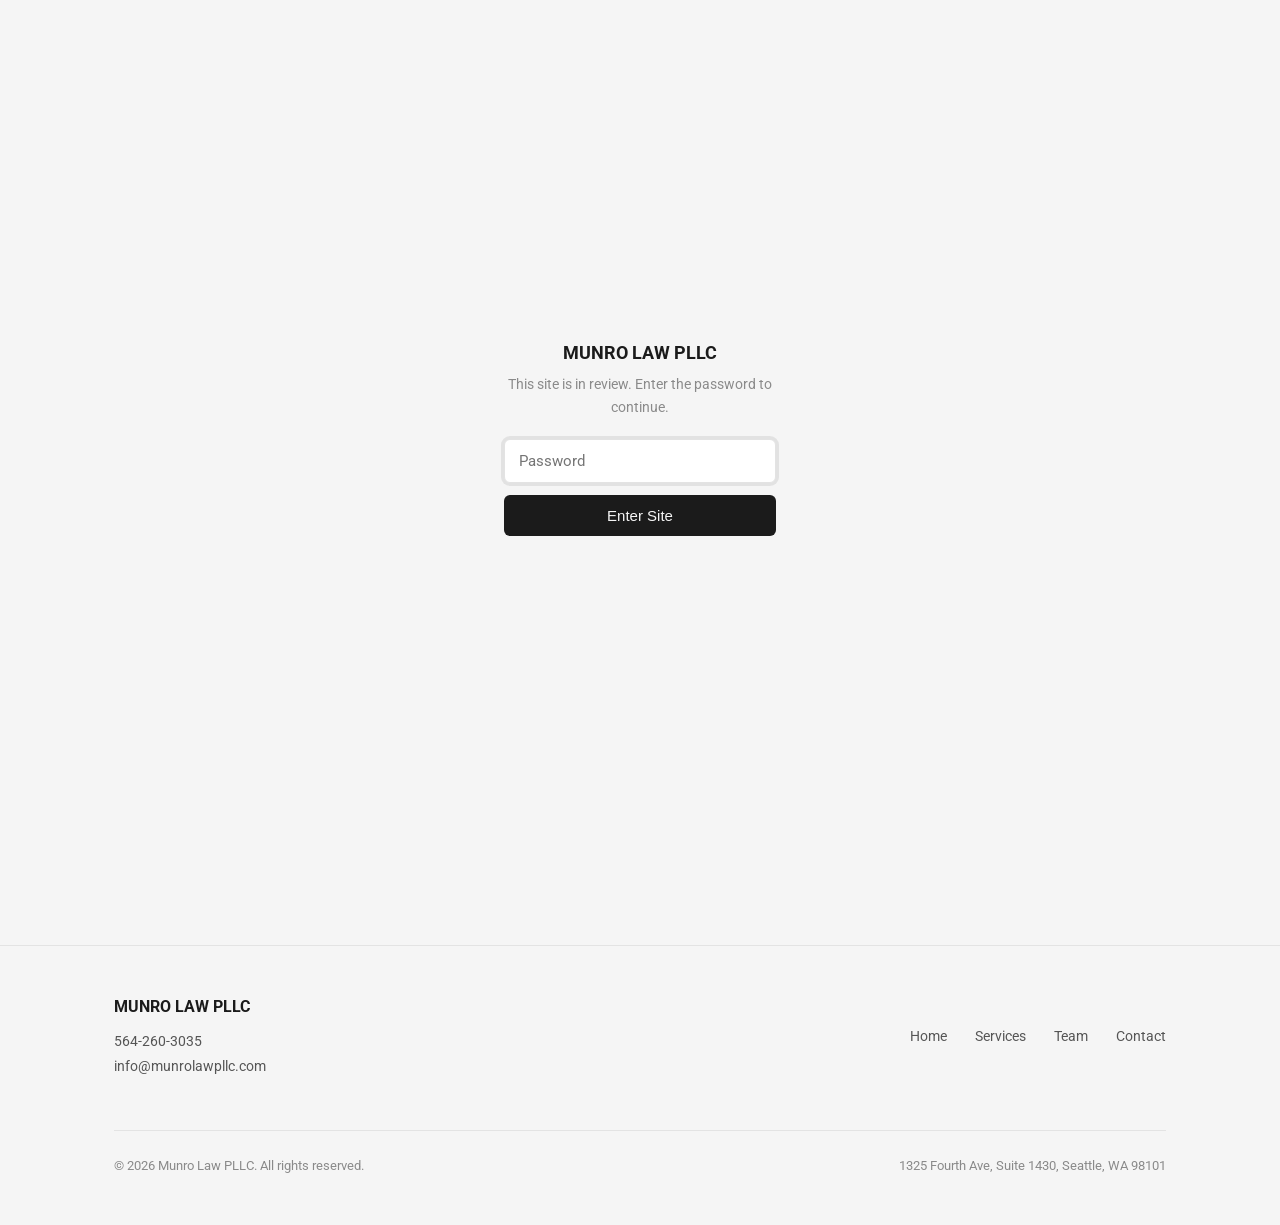
<file: andrew.html>
<!DOCTYPE html>
<html lang="en">
<head>
  <meta charset="UTF-8" />
  <meta name="viewport" content="width=device-width, initial-scale=1.0" />
  <title>Andrew | Munro Law PLLC</title>
  <link rel="preconnect" href="https://fonts.googleapis.com" />
  <link rel="preconnect" href="https://fonts.gstatic.com" crossorigin />
  <link href="https://fonts.googleapis.com/css2?family=Roboto:wght@300;400;500;600;700&display=swap" rel="stylesheet" />
  <link rel="stylesheet" href="styles.css" />
  <script src="gate.js"></script>
</head>
<body>

  <header class="site-header">
    <div class="wrap">
      <a class="wordmark" href="index.html">MUNRO LAW PLLC</a>
      <button class="nav-toggle" aria-label="Menu">&#9776;</button>
      <nav class="nav">
        <a href="index.html">Home</a>
        <a href="services.html">Services</a>
        <a href="team.html" class="active">Team</a>
        <a href="contact.html" class="btn solid">Contact</a>
      </nav>
    </div>
  </header>

  <section class="page-head">
    <div class="wrap">
      <h1>Andrew [Last Name]</h1>
      <p class="lede">Associate Attorney</p>
    </div>
  </section>

  <div class="wrap">
    <div class="profile">
      <div>
        <div class="photo"><span class="initials">A</span></div>
      </div>
      <div>
        <h2>About</h2>
        <div class="placeholder">Placeholder &mdash; bio, education, and experience to come from the Word doc.</div>
        <p>[About paragraph]</p>

        <h2>Education</h2>
        <ul>
          <li>[Law school, J.D.]</li>
          <li>[Undergraduate degree]</li>
        </ul>

        <h2>Bar Admissions</h2>
        <ul>
          <li>[Bar admissions]</li>
        </ul>

        <h2>Connect</h2>
        <p><a class="text-link" href="#">LinkedIn</a></p>
        <p class="confidential">To get in touch, please use our <a href="contact.html" style="text-decoration:underline;">contact page</a>.</p>
      </div>
    </div>
  </div>

  <footer class="site-footer">
    <div class="wrap">
      <div>
        <a class="wordmark" href="index.html">MUNRO LAW PLLC</a>
        <div class="footer-contact">
          <a href="tel:564-260-3035">564-260-3035</a>
          <a href="mailto:info@munrolawpllc.com">info@munrolawpllc.com</a>
        </div>
      </div>
      <nav class="footer-nav">
        <a href="index.html">Home</a>
        <a href="services.html">Services</a>
        <a href="team.html">Team</a>
        <a href="contact.html">Contact</a>
      </nav>
      <div class="footer-meta">
        <span>&copy; 2026 Munro Law PLLC. All rights reserved.</span>
        <span>1325 Fourth Ave, Suite 1430, Seattle, WA 98101</span>
      </div>
    </div>
  </footer>

  <script src="main.js"></script>
</body>
</html>
</file>
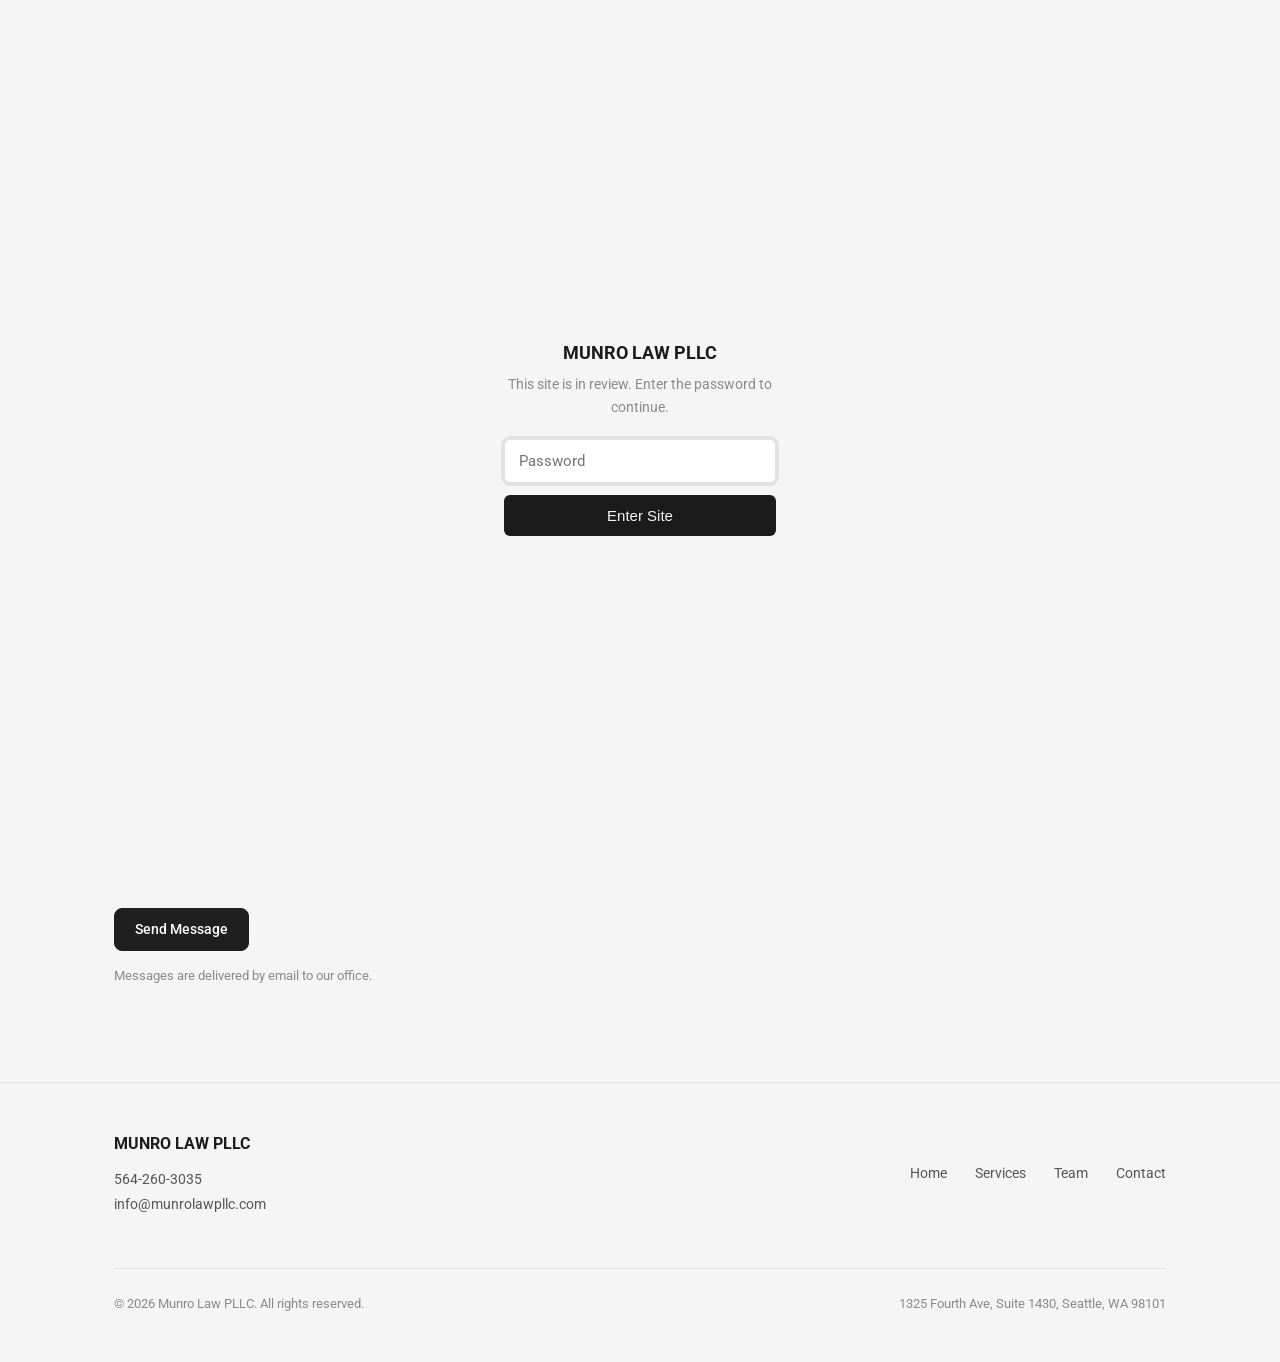
<file: contact.html>
<!DOCTYPE html>
<html lang="en">
<head>
  <meta charset="UTF-8" />
  <meta name="viewport" content="width=device-width, initial-scale=1.0" />
  <title>Contact | Munro Law PLLC</title>
  <meta name="description" content="Contact Munro Law PLLC in Seattle, Washington for a confidential consultation." />
  <link rel="preconnect" href="https://fonts.googleapis.com" />
  <link rel="preconnect" href="https://fonts.gstatic.com" crossorigin />
  <link href="https://fonts.googleapis.com/css2?family=Roboto:wght@300;400;500;600;700&display=swap" rel="stylesheet" />
  <link rel="stylesheet" href="styles.css" />
  <script src="gate.js"></script>
</head>
<body>

  <header class="site-header">
    <div class="wrap">
      <a class="wordmark" href="/">MUNRO LAW PLLC</a>
      <button class="nav-toggle" aria-label="Menu">&#9776;</button>
      <nav class="nav">
        <a href="/">Home</a>
        <a href="/services">Services</a>
        <a href="/team">Team</a>
        <a href="/contact" class="btn solid">Contact</a>
      </nav>
    </div>
  </header>

  <section class="page-head">
    <div class="wrap">
      <h1>Let's Start a Conversation</h1>
      <p class="lede">Reach out for a confidential consultation&mdash;we'll respond promptly.</p>
    </div>
  </section>

  <div class="wrap">
    <div class="contact-grid">

      <form id="contact-form">
        <div class="field">
          <label for="name">Full Name</label>
          <input type="text" id="name" name="name" required />
        </div>
        <div class="field">
          <label for="email">Email Address</label>
          <input type="email" id="email" name="email" required />
        </div>
        <div class="field">
          <label for="phone">Phone Number</label>
          <input type="tel" id="phone" name="phone" />
        </div>
        <div class="field">
          <label for="area">What Can We Help With?</label>
          <select id="area" name="area">
            <option value="">Select an area&hellip;</option>
            <option value="Tax Law">Tax Law</option>
            <option value="Business Law">Business Law</option>
            <option value="Estate Planning">Estate Planning</option>
            <option value="Real Estate Law">Real Estate Law</option>
            <option value="Other">Other / Not Sure</option>
          </select>
        </div>
        <div class="field">
          <label for="message">Message</label>
          <textarea id="message" name="message"></textarea>
        </div>
        <button type="submit" class="btn solid">Send Message</button>
        <p class="form-note">Messages are delivered by email to our office.</p>
      </form>

      <div class="contact-info">
        <div class="info-item">
          <div class="label">Email</div>
          <a href="mailto:info@munrolawpllc.com">info@munrolawpllc.com</a>
        </div>
        <div class="info-item">
          <div class="label">Phone</div>
          <a href="tel:564-260-3035">564-260-3035</a>
        </div>
        <div class="info-item">
          <div class="label">Office</div>
          <span>1325 Fourth Ave, Suite 1430<br />Seattle, WA 98101</span>
        </div>
        <p class="confidential">All communications with our firm are treated with the utmost confidentiality.</p>
      </div>

    </div>
  </div>

  <footer class="site-footer">
    <div class="wrap">
      <div>
        <a class="wordmark" href="/">MUNRO LAW PLLC</a>
        <div class="footer-contact">
          <a href="tel:564-260-3035">564-260-3035</a>
          <a href="mailto:info@munrolawpllc.com">info@munrolawpllc.com</a>
        </div>
      </div>
      <nav class="footer-nav">
        <a href="/">Home</a>
        <a href="/services">Services</a>
        <a href="/team">Team</a>
        <a href="/contact">Contact</a>
      </nav>
      <div class="footer-meta">
        <span>&copy; 2026 Munro Law PLLC. All rights reserved.</span>
        <span>1325 Fourth Ave, Suite 1430, Seattle, WA 98101</span>
      </div>
    </div>
  </footer>

  <script src="main.js"></script>
</body>
</html>
</file>
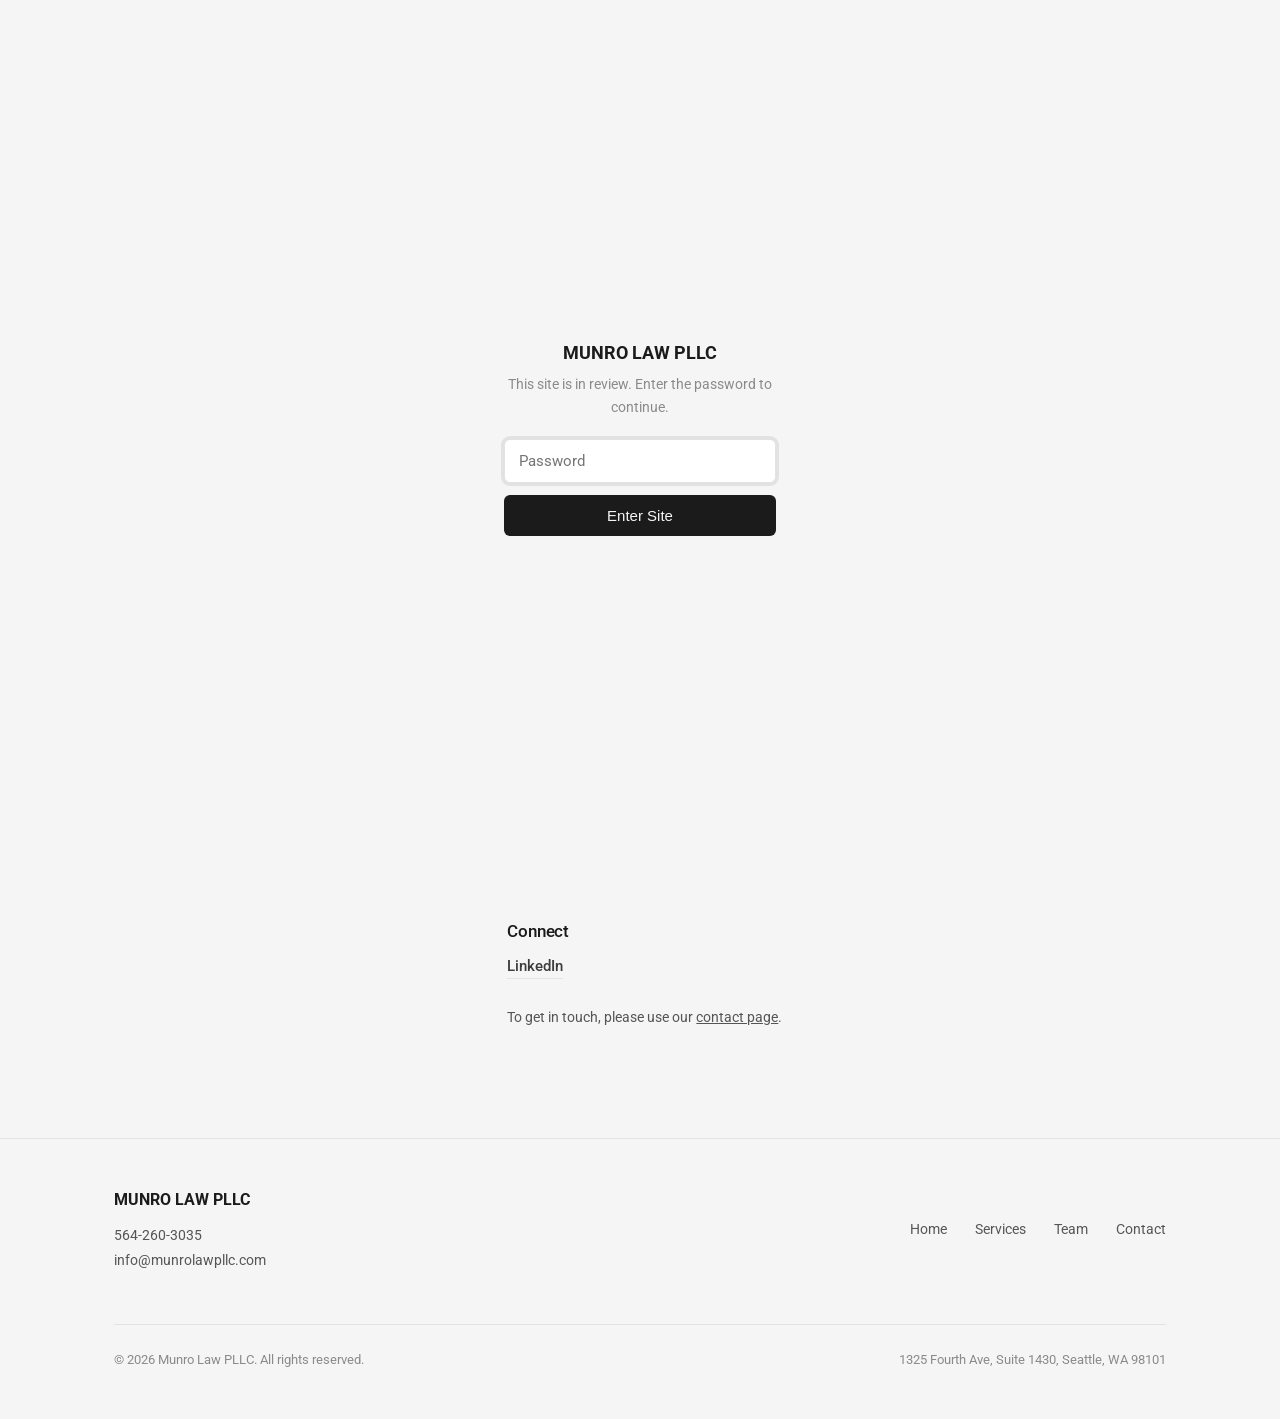
<file: george.html>
<!DOCTYPE html>
<html lang="en">
<head>
  <meta charset="UTF-8" />
  <meta name="viewport" content="width=device-width, initial-scale=1.0" />
  <title>George Munro | Munro Law PLLC</title>
  <link rel="preconnect" href="https://fonts.googleapis.com" />
  <link rel="preconnect" href="https://fonts.gstatic.com" crossorigin />
  <link href="https://fonts.googleapis.com/css2?family=Roboto:wght@300;400;500;600;700&display=swap" rel="stylesheet" />
  <link rel="stylesheet" href="styles.css" />
  <script src="gate.js"></script>
</head>
<body>

  <header class="site-header">
    <div class="wrap">
      <a class="wordmark" href="/">MUNRO LAW PLLC</a>
      <button class="nav-toggle" aria-label="Menu">&#9776;</button>
      <nav class="nav">
        <a href="/">Home</a>
        <a href="/services">Services</a>
        <a href="/team" class="active">Team</a>
        <a href="/contact" class="btn solid">Contact</a>
      </nav>
    </div>
  </header>

  <section class="page-head">
    <div class="wrap">
      <h1>George Munro</h1>
      <p class="lede">Founder &amp; Principal Attorney</p>
    </div>
  </section>

  <div class="wrap">
    <div class="profile">
      <div>
        <div class="photo"><span class="initials">GM</span></div>
      </div>
      <div>
        <h2>About</h2>
        <p>George advises privately held businesses and their owners on tax, business, and estate planning matters. He helps clients through every stage of business development&mdash;from entity formation and funding to sale and acquisition&mdash;as well as estate planning, business transition planning, and lifetime gifting strategies.</p>
        <p>He founded Munro Law in 2025 to continue the growth and development accomplished over more than a decade of practice.</p>
        <div class="placeholder">Placeholder draft &mdash; final bio copy to come from the Word doc.</div>

        <h2>Education</h2>
        <ul>
          <li>LL.M. in Taxation, University of Washington School of Law</li>
          <li>[J.D. &mdash; law school to confirm]</li>
          <li>[Undergraduate degree to confirm]</li>
        </ul>

        <h2>Bar Admissions</h2>
        <ul>
          <li>Washington</li>
        </ul>

        <h2>Connect</h2>
        <p><a class="text-link" href="#">LinkedIn</a></p>
        <p class="confidential">To get in touch, please use our <a href="/contact" style="text-decoration:underline;">contact page</a>.</p>
      </div>
    </div>
  </div>

  <footer class="site-footer">
    <div class="wrap">
      <div>
        <a class="wordmark" href="/">MUNRO LAW PLLC</a>
        <div class="footer-contact">
          <a href="tel:564-260-3035">564-260-3035</a>
          <a href="mailto:info@munrolawpllc.com">info@munrolawpllc.com</a>
        </div>
      </div>
      <nav class="footer-nav">
        <a href="/">Home</a>
        <a href="/services">Services</a>
        <a href="/team">Team</a>
        <a href="/contact">Contact</a>
      </nav>
      <div class="footer-meta">
        <span>&copy; 2026 Munro Law PLLC. All rights reserved.</span>
        <span>1325 Fourth Ave, Suite 1430, Seattle, WA 98101</span>
      </div>
    </div>
  </footer>

  <script src="main.js"></script>
</body>
</html>
</file>
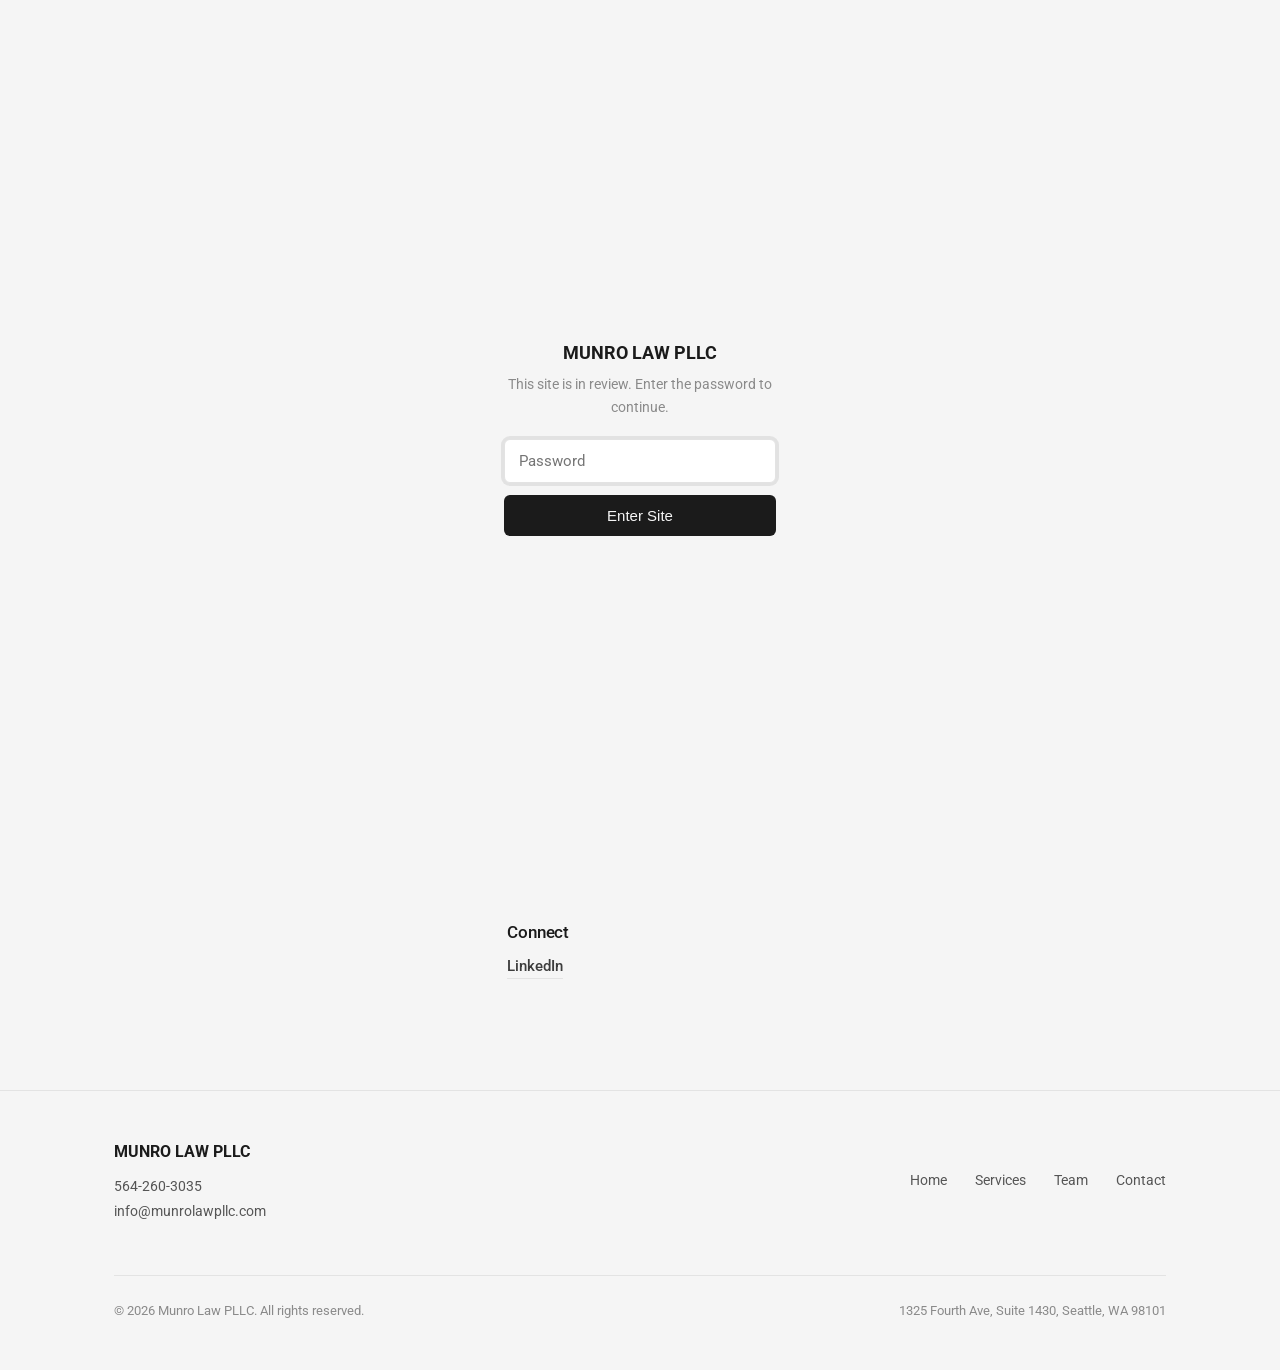
<file: jordan.html>
<!DOCTYPE html>
<html lang="en">
<head>
  <meta charset="UTF-8" />
  <meta name="viewport" content="width=device-width, initial-scale=1.0" />
  <title>Jordan Stapleton | Munro Law PLLC</title>
  <link rel="preconnect" href="https://fonts.googleapis.com" />
  <link rel="preconnect" href="https://fonts.gstatic.com" crossorigin />
  <link href="https://fonts.googleapis.com/css2?family=Roboto:wght@300;400;500;600;700&display=swap" rel="stylesheet" />
  <link rel="stylesheet" href="styles.css" />
  <script src="gate.js"></script>
</head>
<body>

  <header class="site-header">
    <div class="wrap">
      <a class="wordmark" href="/">MUNRO LAW PLLC</a>
      <button class="nav-toggle" aria-label="Menu">&#9776;</button>
      <nav class="nav">
        <a href="/">Home</a>
        <a href="/services">Services</a>
        <a href="/team" class="active">Team</a>
        <a href="/contact" class="btn solid">Contact</a>
      </nav>
    </div>
  </header>

  <section class="page-head">
    <div class="wrap">
      <h1>Jordan Stapleton</h1>
      <p class="lede">Associate</p>
    </div>
  </section>

  <div class="wrap">
    <div class="profile">
      <div>
        <div class="photo"><span class="initials">JS</span></div>
      </div>
      <div>
        <h2>About</h2>
        <div class="placeholder">Placeholder &mdash; bio, education, and experience to come from the Word doc.</div>
        <p>[About paragraph]</p>

        <h2>Education</h2>
        <ul>
          <li>[Law school, J.D.]</li>
          <li>[Undergraduate degree]</li>
        </ul>

        <h2>Bar Admissions</h2>
        <ul>
          <li>[Bar admissions]</li>
        </ul>

        <h2>Contact</h2>
        <ul>
          <li>Direct: <a href="tel:564-260-3096">564-260-3096</a></li>
          <li>Main: <a href="tel:564-260-3035">564-260-3035</a></li>
          <li>Fax: 564-260-3028</li>
        </ul>

        <h2>Connect</h2>
        <p><a class="text-link" href="#">LinkedIn</a></p>
      </div>
    </div>
  </div>

  <footer class="site-footer">
    <div class="wrap">
      <div>
        <a class="wordmark" href="/">MUNRO LAW PLLC</a>
        <div class="footer-contact">
          <a href="tel:564-260-3035">564-260-3035</a>
          <a href="mailto:info@munrolawpllc.com">info@munrolawpllc.com</a>
        </div>
      </div>
      <nav class="footer-nav">
        <a href="/">Home</a>
        <a href="/services">Services</a>
        <a href="/team">Team</a>
        <a href="/contact">Contact</a>
      </nav>
      <div class="footer-meta">
        <span>&copy; 2026 Munro Law PLLC. All rights reserved.</span>
        <span>1325 Fourth Ave, Suite 1430, Seattle, WA 98101</span>
      </div>
    </div>
  </footer>

  <script src="main.js"></script>
</body>
</html>
</file>
<file: styles.css>
/* ============================================
   Munro Law PLLC — light, minimal, editorial
   ============================================ */

:root {
  --bg: #f5f5f5;          /* grayish-white page background */
  --surface: #ffffff;
  --ink: #1b1b1b;
  --ink-soft: #555555;
  --ink-faint: #8a8a8a;
  --line: #e3e3e3;
  --accent: #767676;
  --accent-ink: #3d3d3d;
  --max: 1100px;
}

* { margin: 0; padding: 0; box-sizing: border-box; }

html { scroll-behavior: smooth; }

body {
  font-family: "Roboto", -apple-system, "Helvetica Neue", sans-serif;
  font-size: 16px;
  line-height: 1.65;
  color: var(--ink);
  background: var(--bg);
  -webkit-font-smoothing: antialiased;
}

img { max-width: 100%; display: block; border-radius: 8px; }

a { color: inherit; text-decoration: none; }

.wrap {
  max-width: var(--max);
  margin: 0 auto;
  padding: 0 24px;
}

/* ---------- type ---------- */

h1, h2, h3, .serif {
  font-family: "Roboto", sans-serif;
  font-weight: 500;
  line-height: 1.25;
  letter-spacing: -0.01em;
}

.lede {
  font-size: 16px;
  color: var(--ink-soft);
  max-width: 620px;
}

/* ---------- header ---------- */

.site-header {
  background: var(--bg);
  border-bottom: 1px solid var(--line);
}

.site-header .wrap {
  display: flex;
  align-items: center;
  justify-content: space-between;
  height: 76px;
}

.wordmark {
  font-family: "Roboto", sans-serif;
  font-size: 18px;
  font-weight: 700;
}

.nav {
  display: flex;
  align-items: center;
  gap: 36px;
}

.nav a {
  font-size: 14px;
  font-weight: 500;
  color: var(--ink-soft);
  padding: 6px 0;
  transition: color 0.15s, background 0.15s;
}

.nav a:hover { color: var(--ink); }

.nav a.active { color: var(--ink); }

.nav a.btn { padding: 10px 20px; color: #ffffff; }
.nav a.btn:hover { color: #ffffff; }

/* transparent header floating over the hero (home) */
.site-header.overlay {
  position: absolute;
  top: 0;
  left: 0;
  right: 0;
  z-index: 10;
  background: transparent;
  border-bottom: none;
}

.site-header.overlay .wordmark { color: #ffffff; }

.site-header.overlay .nav a { color: rgba(255, 255, 255, 0.85); }
.site-header.overlay .nav a:hover,
.site-header.overlay .nav a.active { color: #ffffff; }

.site-header.overlay .nav a.btn {
  background: #ffffff;
  border-color: #ffffff;
  color: var(--ink);
}
.site-header.overlay .nav a.btn:hover { background: #e2e2e2; border-color: #e2e2e2; }

.site-header.overlay .nav-toggle { color: #ffffff; }

/* mobile nav */
.nav-toggle { display: none; background: none; border: none; font-size: 24px; cursor: pointer; color: var(--ink); }

@media (max-width: 800px) {
  .nav-toggle { display: block; }
  .nav {
    display: none;
    position: absolute;
    top: 76px; left: 0; right: 0;
    background: var(--bg);
    border-bottom: 1px solid var(--line);
    flex-direction: column;
    gap: 0;
    padding: 8px 0 16px;
  }
  .nav.open { display: flex; }
  .nav a { padding: 12px 24px; width: 100%; text-align: center; }

  /* opened mobile menu is a solid panel — restore dark link color under overlay header */
  .site-header.overlay .nav.open { background: var(--bg); }
  .site-header.overlay .nav.open a { color: var(--ink-soft); }
  .site-header.overlay .nav.open a:hover,
  .site-header.overlay .nav.open a.active { color: var(--ink); }
  .site-header.overlay .nav.open a.btn { background: #1f1f1f; border-color: #1f1f1f; color: #ffffff; }
}

/* ---------- buttons ---------- */

/* Flowbite-style buttons: 14px medium, 10x20 padding, 8px radius */
.btn {
  display: inline-flex;
  align-items: center;
  justify-content: center;
  font-family: "Roboto", sans-serif;
  font-size: 14px;
  font-weight: 500;
  line-height: 1.5;
  padding: 10px 20px;
  border-radius: 8px;
  border: 1px solid #d1d1d1;
  color: var(--ink);
  background: var(--surface);
  cursor: pointer;
  transition: background 0.15s, color 0.15s, border-color 0.15s, box-shadow 0.15s;
}

.btn:hover { background: #efefef; }

.btn:focus-visible {
  outline: none;
  box-shadow: 0 0 0 4px rgba(0, 0, 0, 0.1);
}

.btn.solid {
  background: #1f1f1f;
  border-color: #1f1f1f;
  color: #ffffff;
}
.btn.solid:hover { background: #3d3d3d; border-color: #3d3d3d; }

/* on photo backgrounds */
.btn.light {
  background: #ffffff;
  border-color: #ffffff;
  color: var(--ink);
}
.btn.light:hover { background: #e2e2e2; border-color: #e2e2e2; }

.btn.outline-light {
  background: transparent;
  border-color: rgba(255, 255, 255, 0.75);
  color: #ffffff;
}
.btn.outline-light:hover { background: rgba(255, 255, 255, 0.14); }

.text-link {
  font-size: 15px;
  font-weight: 500;
  color: var(--accent-ink);
  border-bottom: 1px solid var(--line);
  padding-bottom: 3px;
  transition: border-color 0.15s;
}

.text-link:hover { border-bottom-color: var(--accent); }

/* ---------- hero (home) ---------- */

.hero {
  position: relative;
  min-height: 520px;
  display: flex;
  align-items: center;
  color: #fff;
  text-align: center;
  background: #22201c url("https://images.unsplash.com/photo-1502175353174-a7a70e73b362?w=2000&q=80") center 35% / cover no-repeat;
}

.hero::after {
  content: "";
  position: absolute;
  inset: 0;
  background: rgba(18, 17, 15, 0.5);
}

.hero .wrap {
  position: relative;
  z-index: 1;
  padding-top: 172px;
  padding-bottom: 96px;
  width: 100%;
}

.hero h1 {
  font-size: clamp(28px, 3.6vw, 40px);
  max-width: 760px;
  margin: 0 auto;
  color: #fff;
}

.hero h1 em {
  display: block;
  margin-top: 14px;
  font-style: normal;
  font-weight: 300;
  font-size: 0.72em;
  color: rgba(255, 255, 255, 0.85);
}

.hero-cta {
  display: flex;
  justify-content: center;
  gap: 14px;
  margin-top: 36px;
}

/* ---------- sections ---------- */

.section { padding: 72px 0; }
.section.tight { padding: 56px 0; }
.section + .section { border-top: 1px solid var(--line); }

.section-head { margin-bottom: 40px; }
.section-head h2 { font-size: 26px; margin-bottom: 12px; }

/* practice area cards */

.cards {
  display: grid;
  grid-template-columns: repeat(2, 1fr);
  gap: 20px;
}

.card {
  background: var(--surface);
  border: 1px solid var(--line);
  border-radius: 8px;
  box-shadow: 0 1px 2px rgba(0, 0, 0, 0.04);
  padding: 24px;
  display: flex;
  flex-direction: column;
  gap: 14px;
}

.card h3 { font-size: 18px; }

.card p { color: var(--ink-soft); font-size: 15px; flex: 1; }

.card ul {
  list-style: none;
  flex: 1;
  margin-bottom: 6px;
}

.card li {
  font-size: 14.5px;
  color: var(--ink-soft);
  padding: 6px 0 6px 18px;
  position: relative;
}

.card li::before {
  content: "";
  position: absolute;
  left: 0;
  top: 15px;
  width: 8px;
  height: 1px;
  background: var(--accent);
}

.card .text-link { align-self: flex-start; }

@media (max-width: 800px) {
  .cards { grid-template-columns: 1fr; }
}

.aside-note {
  margin-top: 28px;
  font-size: 15px;
  color: var(--ink-soft);
  max-width: 720px;
}

/* team strip (home) */

.split {
  display: grid;
  grid-template-columns: 5fr 7fr;
  gap: 72px;
  align-items: center;
}

@media (max-width: 800px) {
  .split { grid-template-columns: 1fr; gap: 40px; }
}

.split h2 { font-size: 26px; margin-bottom: 14px; }
.split p { color: var(--ink-soft); margin-bottom: 28px; }

/* page banner (interior pages) */

.page-banner {
  width: 100%;
  height: 300px;
  object-fit: cover;
  margin-top: 48px;
  border: 1px solid var(--line);
  border-radius: 8px;
}

@media (max-width: 800px) {
  .page-banner { height: 200px; margin-top: 32px; }
}

/* CTA band */

.cta-band {
  position: relative;
  background: #232622 url("https://images.unsplash.com/photo-1586652495990-ba28dee51af0?w=2000&q=80") center 60% / cover no-repeat;
  border-top: 1px solid var(--line);
  text-align: center;
  padding: 80px 24px;
}

.cta-band::before {
  content: "";
  position: absolute;
  inset: 0;
  background: rgba(20, 23, 20, 0.58);
}

.cta-band > * { position: relative; }

.cta-band h2 { font-size: 24px; margin-bottom: 12px; color: #fff; }
.cta-band p { color: rgba(255, 255, 255, 0.85); max-width: 520px; margin: 0 auto 32px; }

.cta-band .btn.solid {
  background: #fff;
  border-color: #fff;
  color: var(--ink);
}

.cta-band .btn.solid:hover {
  background: transparent;
  color: #fff;
}

/* ---------- page headers (interior) ---------- */

.page-head {
  padding: 56px 0 44px;
  border-bottom: 1px solid var(--line);
}

.page-head h1 { font-size: 30px; margin-bottom: 12px; }

/* ---------- services page ---------- */

.service-block {
  display: grid;
  grid-template-columns: 5fr 7fr;
  gap: 56px;
  padding: 52px 0;
}

.service-block + .service-block { border-top: 1px solid var(--line); }

@media (max-width: 800px) {
  .service-block { grid-template-columns: 1fr; gap: 28px; }
}

.service-block h2 { font-size: 21px; margin-bottom: 10px; }
.service-block .service-sub { color: var(--ink-soft); font-size: 15.5px; }

.service-block ul {
  list-style: none;
  margin: 4px 0 28px;
  columns: 2;
  column-gap: 40px;
}

@media (max-width: 560px) {
  .service-block ul { columns: 1; }
}

.service-block li {
  padding: 10px 0 10px 22px;
  border-bottom: 1px solid var(--line);
  font-size: 15px;
  position: relative;
  break-inside: avoid;
}

.service-block li::before {
  content: "";
  position: absolute;
  left: 0;
  top: 19px;
  width: 8px;
  height: 1px;
  background: var(--accent);
}

/* ---------- team page ---------- */

.team-grid {
  display: grid;
  grid-template-columns: repeat(3, 1fr);
  gap: 40px;
  padding: 72px 0 96px;
}

@media (max-width: 800px) {
  .team-grid { grid-template-columns: 1fr; max-width: 420px; }
}

.person { background: transparent; }

.person .photo {
  aspect-ratio: 4 / 5;
  background: linear-gradient(160deg, #e9e9e9, #d7d7d7);
  border: 1px solid var(--line);
  border-radius: 6px;
  display: flex;
  align-items: center;
  justify-content: center;
  margin-bottom: 20px;
}

.person .photo .initials {
  font-family: "Roboto", sans-serif;
  font-weight: 300;
  font-size: 44px;
  color: #ababab;
}

.person h3 { font-size: 18px; }

.person .role {
  font-size: 14.5px;
  font-weight: 500;
  color: var(--accent-ink);
  margin: 4px 0 12px;
}

.person p { font-size: 14.5px; color: var(--ink-soft); margin-bottom: 16px; }

.person .links { display: flex; gap: 20px; }

/* ---------- profile pages ---------- */

.profile {
  display: grid;
  grid-template-columns: 4fr 8fr;
  gap: 64px;
  padding: 72px 0 96px;
}

@media (max-width: 800px) {
  .profile { grid-template-columns: 1fr; }
  .profile .photo { max-width: 320px; }
}

.profile .photo {
  aspect-ratio: 4 / 5;
  background: linear-gradient(160deg, #e9e9e9, #d7d7d7);
  border: 1px solid var(--line);
  border-radius: 6px;
  display: flex;
  align-items: center;
  justify-content: center;
}

.profile .photo .initials {
  font-family: "Roboto", sans-serif;
  font-weight: 300;
  font-size: 64px;
  color: #ababab;
}

.profile h2 { font-size: 17px; margin: 32px 0 10px; }
.profile h2:first-of-type { margin-top: 0; }
.profile p { color: var(--ink-soft); margin-bottom: 14px; }

.profile ul { list-style: none; }
.profile li {
  padding: 9px 0;
  border-bottom: 1px solid var(--line);
  font-size: 15px;
  color: var(--ink-soft);
}

.placeholder {
  background: #fafafa;
  border: 1px dashed #cfcfcf;
  color: #8a8a8a;
  font-size: 13.5px;
  padding: 10px 14px;
  margin: 4px 0 10px;
  border-radius: 6px;
}

/* ---------- contact page ---------- */

.contact-grid {
  display: grid;
  grid-template-columns: 7fr 5fr;
  gap: 72px;
  padding: 72px 0 96px;
}

@media (max-width: 800px) {
  .contact-grid { grid-template-columns: 1fr; }
}

form .field { margin-bottom: 22px; }

form label {
  display: block;
  font-size: 14px;
  font-weight: 500;
  color: var(--ink-soft);
  margin-bottom: 8px;
}

form input,
form select,
form textarea {
  width: 100%;
  font-family: "Roboto", sans-serif;
  font-size: 15px;
  color: var(--ink);
  background: #fafafa;
  border: 1px solid #d1d1d1;
  padding: 11px 14px;
  outline: none;
  transition: border-color 0.15s, box-shadow 0.15s;
  border-radius: 8px;
  appearance: none;
  -webkit-appearance: none;
}

form select {
  background-image: url("data:image/svg+xml;utf8,<svg xmlns='http://www.w3.org/2000/svg' width='10' height='6' viewBox='0 0 10 6'><path d='M1 1l4 4 4-4' fill='none' stroke='%23555555' stroke-width='1.5'/></svg>");
  background-repeat: no-repeat;
  background-position: right 14px center;
}

form input:focus,
form select:focus,
form textarea:focus {
  border-color: var(--ink);
  box-shadow: 0 0 0 3px rgba(0, 0, 0, 0.08);
}

form textarea { min-height: 140px; resize: vertical; }

.form-note { font-size: 13px; color: var(--ink-faint); margin-top: 14px; }

.contact-info h2 { font-size: 17px; margin-bottom: 8px; }

.info-item { padding: 20px 0; border-bottom: 1px solid var(--line); }
.info-item:first-child { padding-top: 0; }

.info-item .label {
  font-size: 13px;
  font-weight: 500;
  color: var(--ink-faint);
  margin-bottom: 4px;
}

.info-item a { color: var(--accent-ink); }
.info-item a:hover { text-decoration: underline; }

.confidential {
  margin-top: 28px;
  font-size: 13.5px;
  color: var(--ink-faint);
  line-height: 1.6;
}

/* ---------- footer ---------- */

.site-footer {
  background: var(--bg);
  border-top: 1px solid var(--line);
  padding: 48px 0;
}

.site-footer .wrap {
  display: flex;
  align-items: center;
  justify-content: space-between;
  gap: 24px;
  flex-wrap: wrap;
}

.site-footer .wordmark { font-size: 16px; }

.footer-contact {
  display: flex;
  flex-direction: column;
  gap: 2px;
  margin-top: 10px;
  font-size: 14px;
}

.footer-contact a { color: var(--ink-soft); }
.footer-contact a:hover { text-decoration: underline; }

.footer-nav { display: flex; gap: 28px; flex-wrap: wrap; }

.footer-nav a {
  font-size: 14px;
  color: var(--ink-soft);
}

.footer-nav a:hover { color: var(--ink); }

.footer-meta {
  width: 100%;
  display: flex;
  justify-content: space-between;
  gap: 16px;
  flex-wrap: wrap;
  margin-top: 28px;
  padding-top: 24px;
  border-top: 1px solid var(--line);
  font-size: 13px;
  color: var(--ink-faint);
}

.footer-meta a { color: var(--ink-soft); }
.footer-meta a:hover { text-decoration: underline; }
</file>
